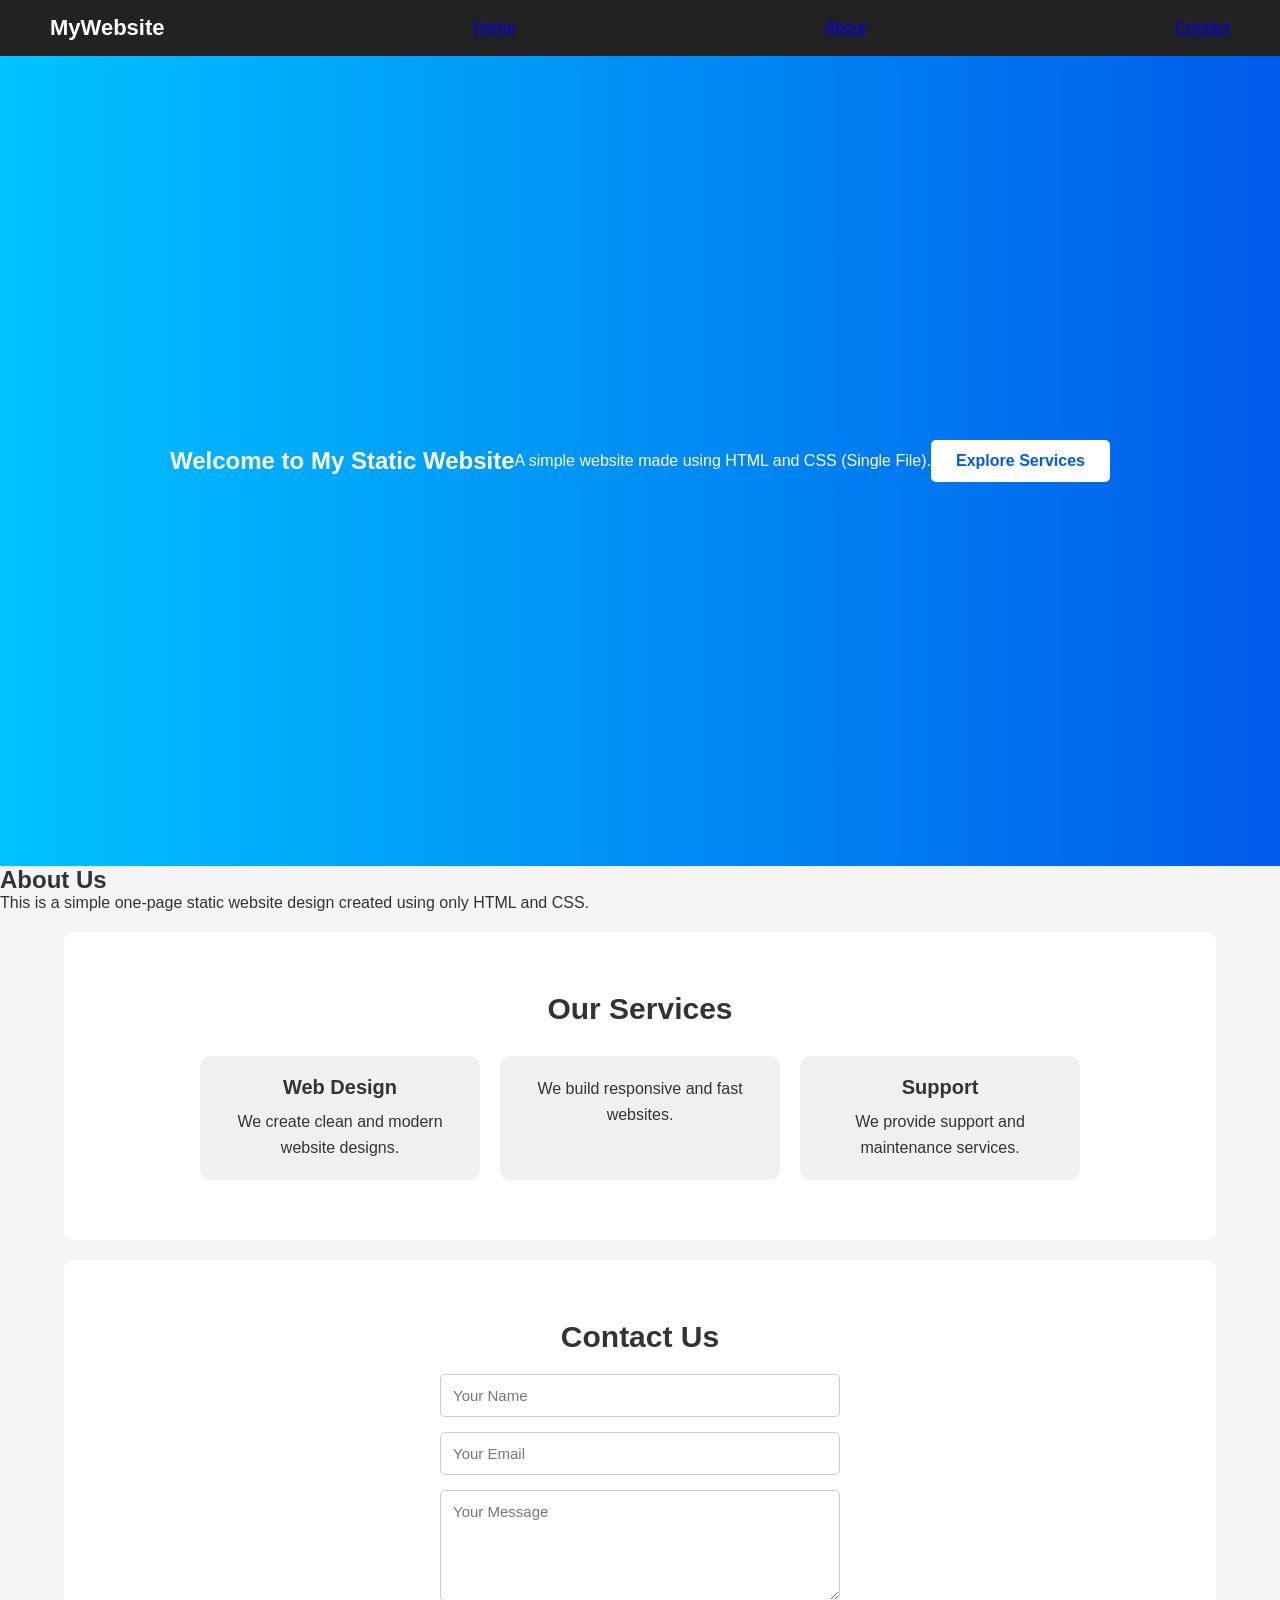
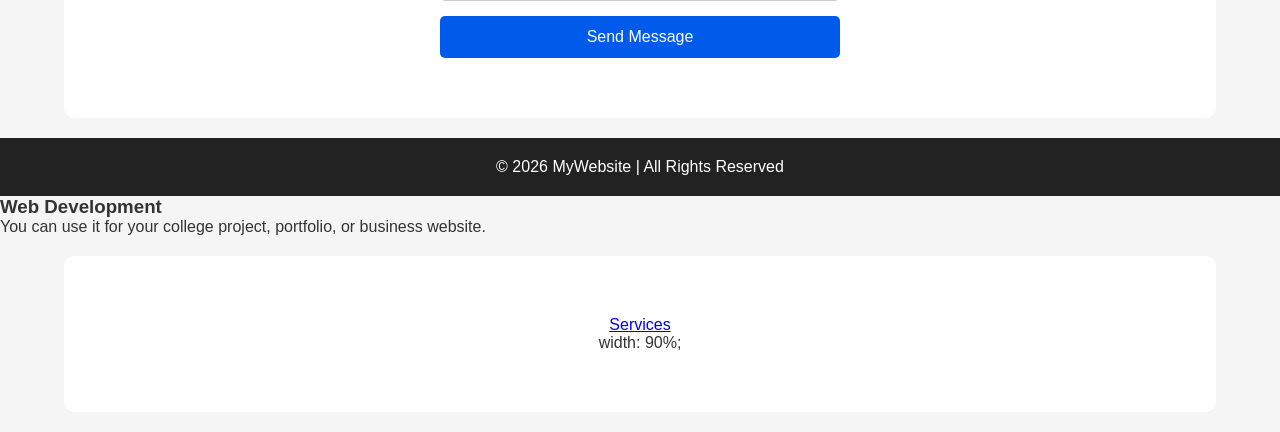
<file: index.html>
<!DOCTYPE html>
<html lang="en">
<head>
  <meta charset="UTF-8" />
  <meta name="viewport" content="width=device-width, initial-scale=1.0" />
  <title>My Static Website</title>

  <style>
    * {
      margin: 0;
      padding: 0;
      box-sizing: border-box;
      font-family: Arial, sans-serif;
    }

    body {
      background: #f5f5f5;
      color: #333;
    }

    /* Navbar */
    .navbar {
      background: #222;
      color: white;
      display: flex;
      justify-content: space-between;
      align-items: center;
      padding: 15px 50px;
      position: sticky;
      top: 0;
      z-index: 1000;
    }

    .logo {
      font-size: 22px;
      font-weight: bold;
    }

    .navbar nav a {
      color: white;
      text-decoration: none;
      margin-left: 20px;
      font-size: 16px;
      transition: 0.3s;
    }

    .navbar nav a:hover {
      color: #00c3ff;
    }

    /* Hero Section */
    .hero {
      height: 90vh;
      display: flex;
      justify-content: center;
      align-items: center;
      background: linear-gradient(to right, #00c3ff, #005bea);
      color: white;
      text-align: center;
      padding: 20px;
    }

    .hero-content h1 {
      font-size: 45px;
      margin-bottom: 10px;
    }

    .hero-content p {
      font-size: 18px;
      margin-bottom: 20px;
    }

    .btn {
      text-decoration: none;
      background: white;
      color: #005bea;
      padding: 12px 25px;
      border-radius: 5px;
      font-weight: bold;
      transition: 0.3s;
      display: inline-block;
    }

    .btn:hover {
      background: #222;
      color: white;
    }

    /* Sections */
    .section {
      padding: 60px 50px;
      text-align: center;
      background: white;
      margin: 20px auto;
      width: 90%;
      border-radius: 10px;
    }

    .section h2 {
      font-size: 30px;
      margin-bottom: 15px;
    }

    .section p {
      font-size: 16px;
      line-height: 1.6;
    }

    /* Services Cards */
    .cards {
      display: flex;
      justify-content: center;
      gap: 20px;
      margin-top: 30px;
      flex-wrap: wrap;
    }

    .card {
      background: #f0f0f0;
      padding: 20px;
      width: 280px;
      border-radius: 10px;
      transition: 0.3s;
    }

    .card:hover {
      transform: translateY(-5px);
      background: #e0e0e0;
    }

    .card h3 {
      margin-bottom: 10px;
      font-size: 20px;
    }

    /* Contact Form */
    .contact-form {
      display: flex;
      flex-direction: column;
      gap: 15px;
      width: 400px;
      margin: auto;
      margin-top: 20px;
    }

    .contact-form input,
    .contact-form textarea {
      padding: 12px;
      border-radius: 5px;
      border: 1px solid #ccc;
      outline: none;
      font-size: 15px;
    }

    .contact-form button {
      padding: 12px;
      background: #005bea;
      color: white;
      border: none;
      cursor: pointer;
      font-size: 16px;
      border-radius: 5px;
      transition: 0.3s;
    }

    .contact-form button:hover {
      background: #222;
    }

    /* Footer */
    .footer {
      text-align: center;
      padding: 20px;
      background: #222;
      color: white;
      margin-top: 20px;
    }

    /* Responsive */
    @media (max-width: 600px) {
      .navbar {
        flex-direction: column;
        padding: 15px;
      }

      .navbar nav {
        margin-top: 10px;
      }

      .hero-content h1 {
        font-size: 32px;

      .contact-form {
      }
    }
  </style>
</head>
<body>

  <!-- Navbar -->
  <header class="navbar">
    <div class="logo">MyWebsite</div>
      <a href="#home">Home</a>
      <a href="#about">About</a>
      <a href="#contact">Contact</a>
    </nav>
  </header>

  <section class="hero" id="home">
      <h1>Welcome to My Static Website</h1>
      <p>A simple website made using HTML and CSS (Single File).</p>
      <a href="#services" class="btn">Explore Services</a>
  </section>

  <!-- About Section -->
    <h2>About Us</h2>
    <p>
      This is a simple one-page static website design created using only HTML and CSS.
    </p>
  </section>

  <section class="section" id="services">
    <h2>Our Services</h2>

    <div class="cards">
      <div class="card">
        <h3>Web Design</h3>
        <p>We create clean and modern website designs.</p>
      </div>

      <div class="card">
        <p>We build responsive and fast websites.</p>
      </div>

      <div class="card">
        <h3>Support</h3>
        <p>We provide support and maintenance services.</p>
      </div>
    </div>
  </section>

  <!-- Contact Section -->
  <section class="section" id="contact">
    <h2>Contact Us</h2>

    <form class="contact-form">
      <input type="text" placeholder="Your Name" required />
      <input type="email" placeholder="Your Email" required />
      <textarea placeholder="Your Message" rows="5" required></textarea>
      <button type="submit">Send Message</button>
    </form>
  </section>

  <!-- Footer -->
  <footer class="footer">
    <p>© 2026 MyWebsite | All Rights Reserved</p>
  </footer>

</body>
</html>        <h3>Web Development</h3>
  <!-- Services Section -->
      You can use it for your college project, portfolio, or business website.
  <section class="section" id="about">
    </div>
    <div class="hero-content">
  <!-- Hero Section -->
      <a href="#services">Services</a>
    <nav>

        width: 90%;
</file>
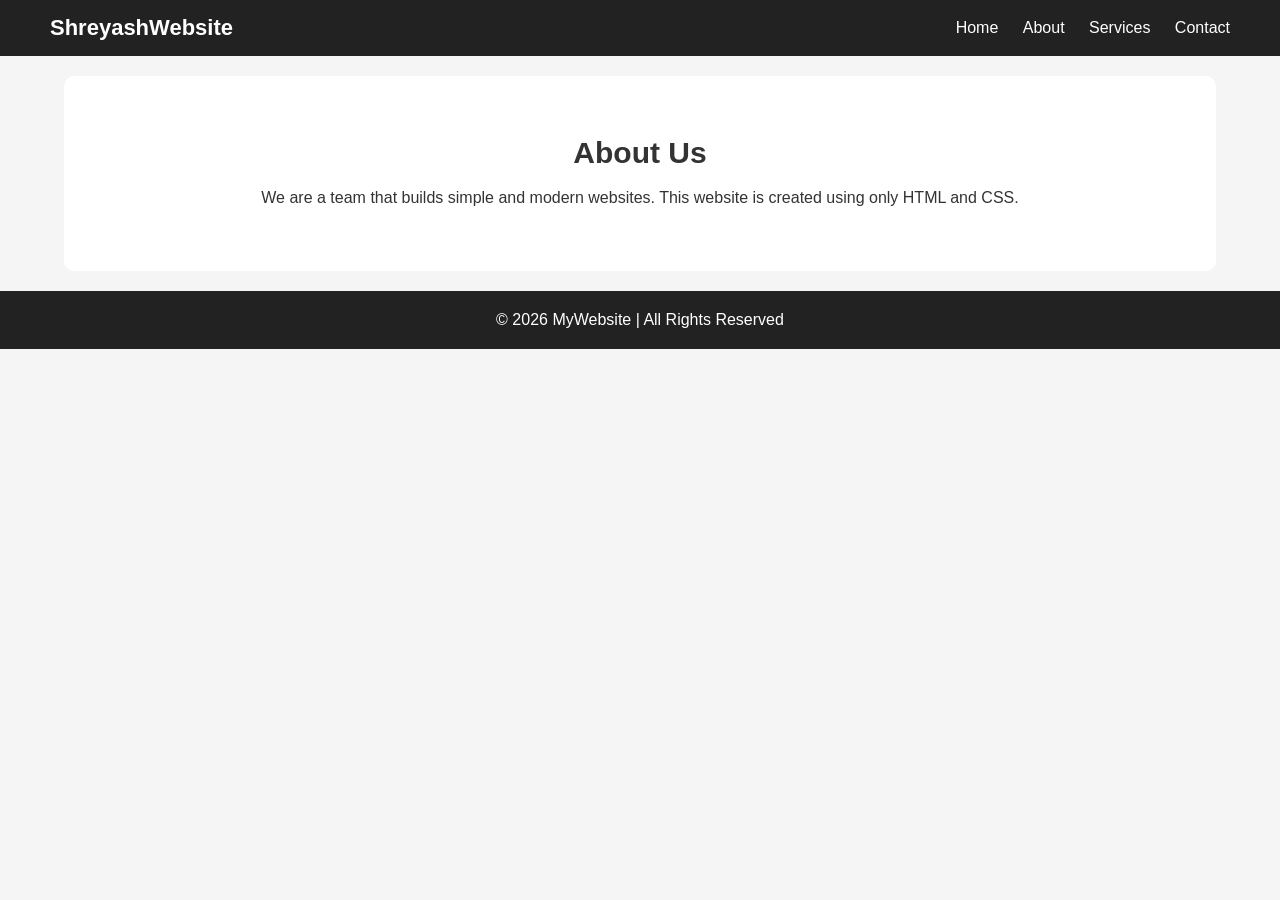
<file: about.html>
<!DOCTYPE html>
<html lang="en">
<head>
  <meta charset="UTF-8" />
  <meta name="viewport" content="width=device-width, initial-scale=1.0" />
  <title>About | ShreyashWebsite</title>
  <link rel="stylesheet" href="style.css" />
</head>
<body>

  <header class="navbar">
    <div class="logo">ShreyashWebsite</div>
    <nav>
      <a href="index.html">Home</a>
      <a href="about.html">About</a>
      <a href="services.html">Services</a>
      <a href="contact.html">Contact</a>
    </nav>
  </header>

  <section class="section">
    <h2>About Us</h2>
    <p>
      We are a team that builds simple and modern websites.
      This website is created using only HTML and CSS.
    </p>
  </section>

  <footer class="footer">
    <p>© 2026 MyWebsite | All Rights Reserved</p>
  </footer>

</body>
</html>
</file>
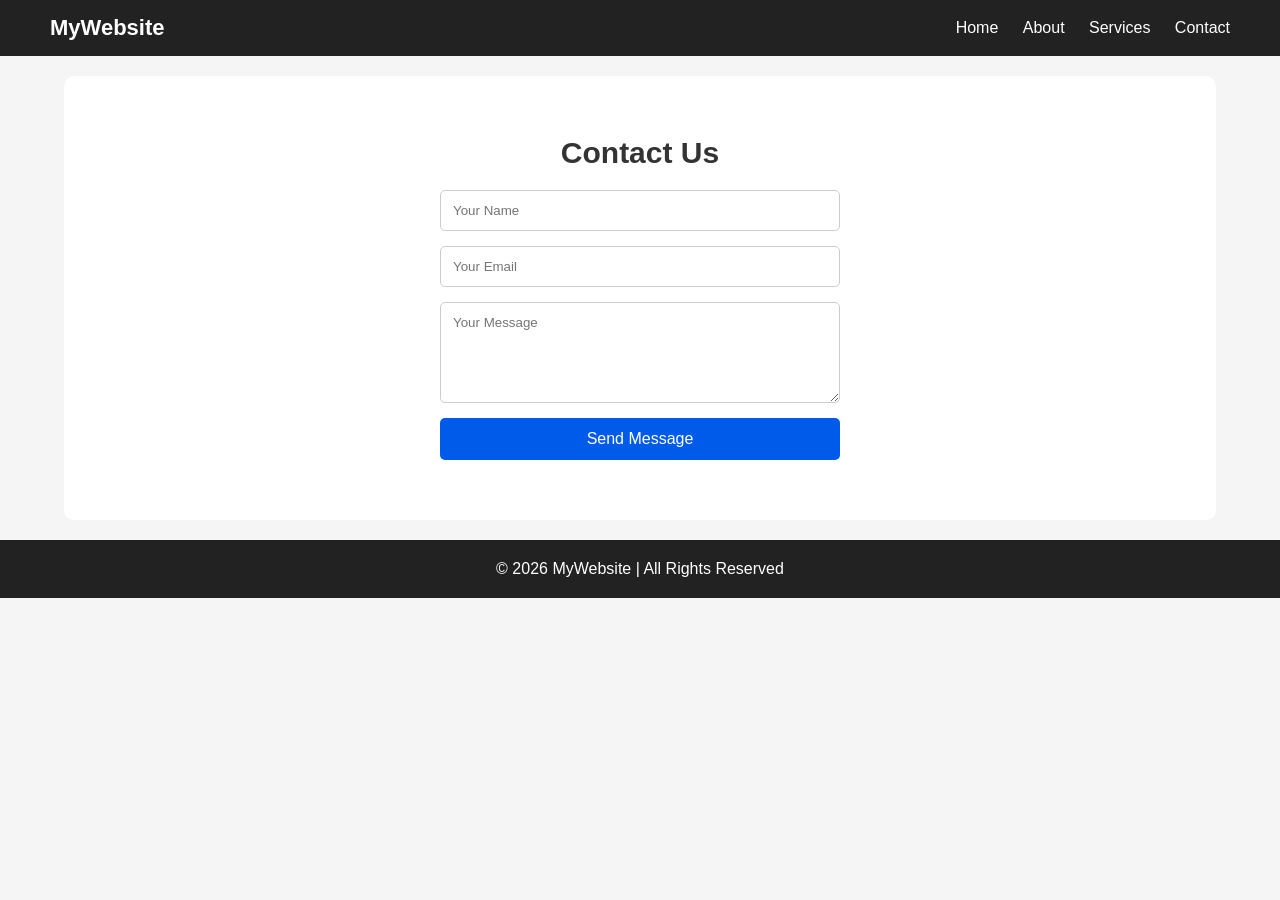
<file: contact.html>
<!DOCTYPE html>
<html lang="en">
<head>
  <meta charset="UTF-8" />
  <meta name="viewport" content="width=device-width, initial-scale=1.0" />
  <title>Contact | MyWebsite</title>
  <link rel="stylesheet" href="style.css" />
</head>
<body>

  <header class="navbar">
    <div class="logo">MyWebsite</div>
    <nav>
      <a href="index.html">Home</a>
      <a href="about.html">About</a>
      <a href="services.html">Services</a>
      <a href="contact.html">Contact</a>
    </nav>
  </header>

  <section class="section">
    <h2>Contact Us</h2>

    <form class="contact-form">
      <input type="text" placeholder="Your Name" required />
      <input type="email" placeholder="Your Email" required />
      <textarea placeholder="Your Message" rows="5" required></textarea>
      <button type="submit">Send Message</button>
    </form>
  </section>

  <footer class="footer">
    <p>© 2026 MyWebsite | All Rights Reserved</p>
  </footer>

</body>
</html>
</file>
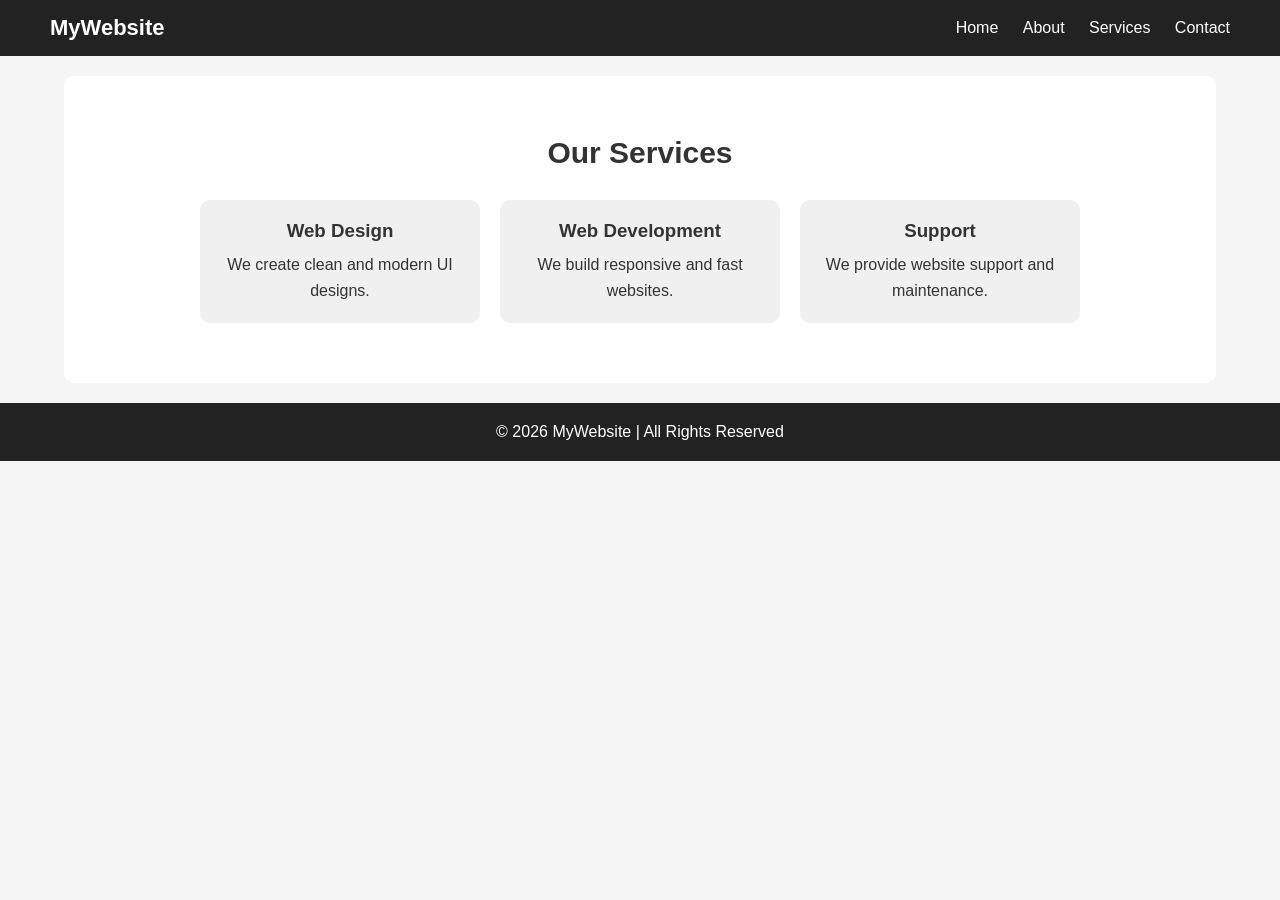
<file: service.html>
<!DOCTYPE html>
<html lang="en">
<head>
  <meta charset="UTF-8" />
  <meta name="viewport" content="width=device-width, initial-scale=1.0" />
  <title>Services | MyWebsite</title>
  <link rel="stylesheet" href="style.css" />
</head>
<body>

  <header class="navbar">
    <div class="logo">MyWebsite</div>
    <nav>
      <a href="index.html">Home</a>
      <a href="about.html">About</a>
      <a href="services.html">Services</a>
      <a href="contact.html">Contact</a>
    </nav>
  </header>

  <section class="section">
    <h2>Our Services</h2>

    <div class="cards">
      <div class="card">
        <h3>Web Design</h3>
        <p>We create clean and modern UI designs.</p>
      </div>

      <div class="card">
        <h3>Web Development</h3>
        <p>We build responsive and fast websites.</p>
      </div>

      <div class="card">
        <h3>Support</h3>
        <p>We provide website support and maintenance.</p>
      </div>
    </div>
  </section>

  <footer class="footer">
    <p>© 2026 MyWebsite | All Rights Reserved</p>
  </footer>

</body>
</html>
</file>
<file: style.css>
* {
  margin: 0;
  padding: 0;
  box-sizing: border-box;
  font-family: Arial, sans-serif;
}

body {
  background: #f5f5f5;
  color: #333;
}

/* Navbar */
.navbar {
  background: #222;
  color: white;
  display: flex;
  justify-content: space-between;
  align-items: center;
  padding: 15px 50px;
}

.logo {
  font-size: 22px;
  font-weight: bold;
}

.navbar nav a {
  color: white;
  text-decoration: none;
  margin-left: 20px;
  font-size: 16px;
  transition: 0.3s;
}

.navbar nav a:hover {
  color: #00c3ff;
}

/* Hero */
.hero {
  height: 90vh;
  display: flex;
  justify-content: center;
  align-items: center;
  background: linear-gradient(to right, #00c3ff, #005bea);
  color: white;
  text-align: center;
  padding: 20px;
}

.hero-content h1 {
  font-size: 45px;
  margin-bottom: 10px;
}

.hero-content p {
  font-size: 18px;
  margin-bottom: 20px;
}

.btn {
  text-decoration: none;
  background: white;
  color: #005bea;
  padding: 12px 25px;
  border-radius: 5px;
  font-weight: bold;
  transition: 0.3s;
}

.btn:hover {
  background: #222;
  color: white;
}

/* Section */
.section {
  padding: 60px 50px;
  text-align: center;
  background: white;
  margin: 20px auto;
  width: 90%;
  border-radius: 10px;
}

.section h2 {
  font-size: 30px;
  margin-bottom: 15px;
}

.section p {
  font-size: 16px;
  line-height: 1.6;
}

/* Services Cards */
.cards {
  display: flex;
  justify-content: center;
  gap: 20px;
  margin-top: 30px;
  flex-wrap: wrap;
}

.card {
  background: #f0f0f0;
  padding: 20px;
  width: 280px;
  border-radius: 10px;
  transition: 0.3s;
}

.card:hover {
  transform: translateY(-5px);
  background: #e0e0e0;
}

.card h3 {
  margin-bottom: 10px;
}

/* Contact Form */
.contact-form {
  display: flex;
  flex-direction: column;
  gap: 15px;
  width: 400px;
  margin: auto;
  margin-top: 20px;
}

.contact-form input,
.contact-form textarea {
  padding: 12px;
  border-radius: 5px;
  border: 1px solid #ccc;
  outline: none;
}

.contact-form button {
  padding: 12px;
  background: #005bea;
  color: white;
  border: none;
  cursor: pointer;
  font-size: 16px;
  border-radius: 5px;
  transition: 0.3s;
}

.contact-form button:hover {
  background: #222;
}

/* Footer */
.footer {
  text-align: center;
  padding: 20px;
  background: #222;
  color: white;
  margin-top: 20px;
  color: white;
}

/* Responsive */
@media (max-width: 600px) {
  .navbar {
    flex-direction: column;
    padding: 15px;
  }

  .navbar nav {
    margin-top: 10px;
  }

  .hero-content h1 {
    font-size: 32px;
  }

  .contact-form {
    width: 90%;
  }
}
</file>
